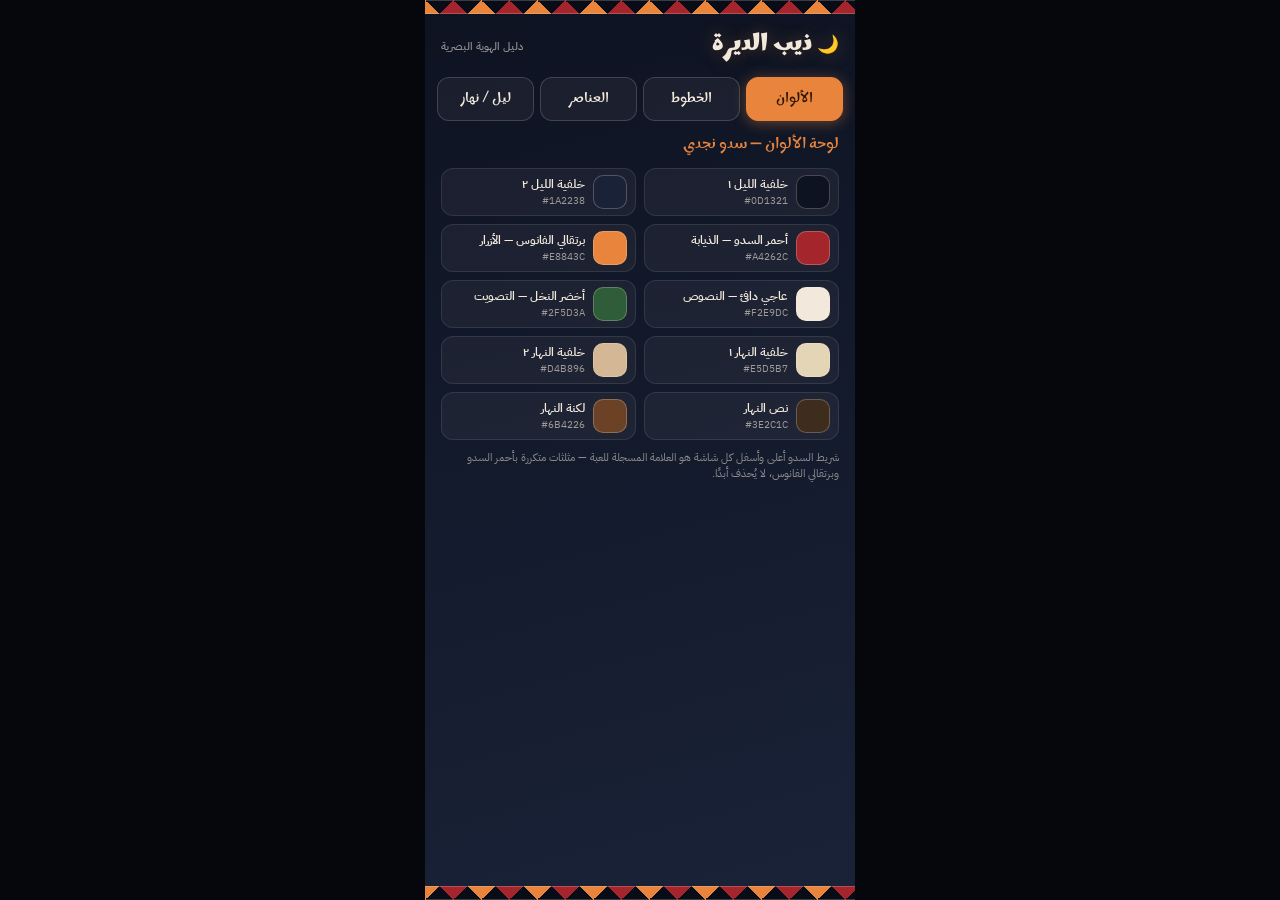
<file: styleguide.html>
<!DOCTYPE html>
<html dir="rtl" lang="ar">
<head>
<meta charset="UTF-8">
<meta name="viewport" content="width=device-width, initial-scale=1, viewport-fit=cover">
<title>ذيب الديرة — دليل الهوية البصرية</title>
<link rel="preconnect" href="https://fonts.googleapis.com">
<link rel="preconnect" href="https://fonts.gstatic.com" crossorigin>
<link href="https://fonts.googleapis.com/css2?family=Marhey:wght@300..700&family=IBM+Plex+Sans+Arabic:wght@400;500;600;700&display=swap" rel="stylesheet">
<style>
  :root {
    /* Night (default) */
    --bg-night-1: #0D1321;  --bg-night-2: #1A2238;
    --accent-danger: #A4262C;   /* Sadu red — wolves, death */
    --accent-cta: #E8843C;      /* lantern orange — buttons */
    --text-main: #F2E9DC;       /* warm ivory */
    /* Day */
    --bg-day-1: #E5D5B7;  --bg-day-2: #D4B896;
    --day-text: #3E2C1C;  --accent-day: #6B4226;
    --accent-vote: #2F5D3A;     /* palm green */
  }

  * { margin: 0; padding: 0; box-sizing: border-box; -webkit-tap-highlight-color: transparent; }

  html, body { height: 100%; }
  body {
    background: #05070D;
    display: flex;
    justify-content: center;
    font-family: 'IBM Plex Sans Arabic', system-ui, sans-serif;
    color: var(--text-main);
    overflow: hidden;
  }

  /* ===== App frame: 100dvh, zero scroll ===== */
  .app {
    width: min(100vw, 430px);
    height: 100dvh;
    display: flex;
    flex-direction: column;
    overflow: hidden;
    background: linear-gradient(165deg, var(--bg-night-1), var(--bg-night-2));
    padding-top: env(safe-area-inset-top);
    padding-bottom: env(safe-area-inset-bottom);
  }

  /* ===== Sadu strip — the brand mark, top & bottom of every screen ===== */
  .sadu-strip {
    flex: none;
    height: 14px;
    background-color: #080C16;
    background-image:
      conic-gradient(from 135deg at 50% 0%, var(--accent-danger) 90deg, transparent 90deg),
      conic-gradient(from 135deg at 50% 0%, var(--accent-cta) 90deg, transparent 90deg);
    background-size: 56px 100%, 56px 100%;
    background-position: 0 0, 28px 0;
    background-repeat: repeat-x;
    box-shadow: inset 0 1px 0 rgba(242,233,220,.22), inset 0 -1px 0 rgba(242,233,220,.22);
  }
  .sadu-strip.flip { transform: scaleY(-1); }

  /* ===== Header ===== */
  header {
    flex: none;
    display: flex;
    align-items: baseline;
    justify-content: space-between;
    padding: 10px 16px 6px;
  }
  .logo {
    font-family: 'Marhey', 'IBM Plex Sans Arabic', sans-serif;
    font-weight: 700;
    font-size: 1.5rem;
    color: var(--text-main);
    text-shadow: 0 0 18px rgba(232,132,60,.35);
  }
  .logo .moon { font-size: 1.1rem; }
  header small { font-size: .7rem; opacity: .6; font-weight: 500; }

  /* ===== Tabs ===== */
  nav {
    flex: none;
    display: flex;
    gap: 6px;
    padding: 6px 12px 10px;
  }
  .tab {
    flex: 1;
    min-height: 44px;
    border: 1px solid rgba(242,233,220,.18);
    background: rgba(242,233,220,.05);
    color: var(--text-main);
    border-radius: 12px;
    font-family: 'Marhey', sans-serif;
    font-size: .85rem;
    cursor: pointer;
    transition: background .2s, color .2s;
  }
  .tab.active {
    background: var(--accent-cta);
    border-color: var(--accent-cta);
    color: #2A1505;
    box-shadow: 0 2px 14px rgba(232,132,60,.4);
  }

  /* ===== Panels ===== */
  main { flex: 1; min-height: 0; padding: 0 16px 12px; display: flex; }
  .panel { display: none; flex: 1; min-height: 0; flex-direction: column; gap: 10px; }
  .panel.active { display: flex; }
  .section-title {
    font-family: 'Marhey', sans-serif;
    font-size: .95rem;
    color: var(--accent-cta);
  }
  .hint { font-size: .68rem; opacity: .55; line-height: 1.5; }

  /* ----- 1) Colors ----- */
  .swatches { display: grid; grid-template-columns: 1fr 1fr; gap: 8px; }
  .swatch {
    display: flex; align-items: center; gap: 8px;
    background: rgba(242,233,220,.05);
    border: 1px solid rgba(242,233,220,.1);
    border-radius: 12px;
    padding: 6px 8px;
  }
  .swatch .chip {
    flex: none; width: 34px; height: 34px; border-radius: 10px;
    border: 1px solid rgba(242,233,220,.25);
  }
  .swatch b { display: block; font-size: .72rem; font-weight: 600; }
  .swatch span { display: block; font-size: .62rem; opacity: .6; direction: ltr; text-align: right; }

  /* ----- 2) Fonts ----- */
  .font-card {
    background: rgba(242,233,220,.05);
    border: 1px solid rgba(242,233,220,.1);
    border-radius: 16px;
    padding: 12px 14px;
    box-shadow: inset 0 0 28px rgba(232,132,60,.06);
  }
  .font-card .label { font-size: .65rem; opacity: .55; margin-bottom: 4px; }
  .marhey-xl {
    font-family: 'Marhey', sans-serif; font-weight: 700; font-size: 2.1rem;
    line-height: 1.3; text-shadow: 0 0 22px rgba(232,132,60,.3);
  }
  .marhey-md { font-family: 'Marhey', sans-serif; font-weight: 500; font-size: 1.15rem; line-height: 1.6; }
  .plex-body { font-size: .85rem; line-height: 1.9; }
  .weights { display: flex; gap: 14px; margin-top: 6px; font-size: .8rem; }
  .weights .w4 { font-weight: 400; } .weights .w5 { font-weight: 500; } .weights .w7 { font-weight: 700; }

  /* ----- 3) Components ----- */
  .btn {
    min-height: 48px;
    border-radius: 14px;
    border: none;
    font-family: 'Marhey', sans-serif;
    font-size: 1.1rem;
    cursor: pointer;
    padding: 0 24px;
    width: 100%;
    transition: transform .1s ease, filter .2s;
  }
  .btn:active { transform: scale(.97); }
  .btn-primary {
    background: linear-gradient(180deg, #F09549, #D9722B);
    color: #2A1505;
    box-shadow: 0 4px 20px rgba(232,132,60,.4), inset 0 1px 0 rgba(255,255,255,.3);
  }
  .btn-secondary {
    background: transparent;
    color: var(--text-main);
    border: 1.5px solid rgba(242,233,220,.4);
  }
  .player-card {
    display: flex; align-items: center; gap: 12px;
    background: rgba(242,233,220,.06);
    border: 1px solid rgba(242,233,220,.14);
    border-radius: 16px;
    padding: 10px 14px;
    box-shadow: inset 0 0 26px rgba(232,132,60,.08); /* lantern inner glow */
  }
  .avatar {
    flex: none; width: 44px; height: 44px; border-radius: 50%;
    display: grid; place-items: center; font-size: 22px;
    background: radial-gradient(circle at 35% 30%, #2A3552, #161E33);
    border: 1px solid rgba(232,132,60,.4);
  }
  .player-card b { font-size: .95rem; font-weight: 600; flex: 1; }
  .presence { flex: none; width: 10px; height: 10px; border-radius: 50%; background: #3BAA5D; box-shadow: 0 0 8px #3BAA5D; }
  .player-card small { font-size: .65rem; opacity: .6; }
  .badges { display: flex; gap: 8px; }
  .badge {
    font-size: .72rem; font-weight: 600;
    padding: 6px 12px; border-radius: 999px;
    border: 1px solid rgba(242,233,220,.2);
    background: rgba(242,233,220,.06);
  }
  .badge.danger { background: rgba(164,38,44,.25); border-color: var(--accent-danger); }
  .badge.vote { background: rgba(47,93,58,.3); border-color: var(--accent-vote); }

  /* ----- 4) Night / Day + transition ----- */
  .stage {
    position: relative; flex: 1; min-height: 0;
    border-radius: 18px; overflow: hidden;
    border: 1px solid rgba(242,233,220,.15);
  }
  .phase {
    position: absolute; inset: 0;
    display: flex; flex-direction: column; align-items: center; justify-content: center;
    gap: 12px; padding: 16px; text-align: center;
    transition: opacity 1.5s ease; /* the signature 1.5s cross-fade */
  }
  .phase .big { font-size: 2.2rem; }
  .phase h3 { font-family: 'Marhey', sans-serif; font-size: 1.25rem; font-weight: 600; }
  .phase-night {
    background: linear-gradient(170deg, var(--bg-night-1), var(--bg-night-2));
    color: var(--text-main); opacity: 1;
  }
  .phase-day {
    background: linear-gradient(170deg, var(--bg-day-1), var(--bg-day-2));
    color: var(--day-text); opacity: 0;
  }
  .stage.is-day .phase-night { opacity: 0; }
  .stage.is-day .phase-day { opacity: 1; }
  .phase-card {
    border-radius: 14px; padding: 10px 18px; font-size: .85rem; line-height: 1.7;
  }
  .phase-night .phase-card {
    background: rgba(242,233,220,.07);
    border: 1px solid rgba(232,132,60,.35);
    box-shadow: inset 0 0 30px rgba(232,132,60,.12), 0 0 24px rgba(232,132,60,.1);
  }
  .phase-day .phase-card {
    background: rgba(62,44,28,.08);
    border: 1px solid var(--accent-day);
  }
  .phase-day .death { color: var(--accent-danger); font-weight: 700; }
  .vote-chip {
    display: inline-block; padding: 6px 14px; border-radius: 999px;
    background: var(--accent-vote); color: var(--text-main);
    font-size: .75rem; font-weight: 600;
  }
</style>
</head>
<body>
<div class="app">
  <div class="sadu-strip"></div>

  <header>
    <div class="logo"><span class="moon">🌙</span> ذيب الديرة</div>
    <small>دليل الهوية البصرية</small>
  </header>

  <nav>
    <button class="tab active" data-panel="p-colors">الألوان</button>
    <button class="tab" data-panel="p-fonts">الخطوط</button>
    <button class="tab" data-panel="p-comp">العناصر</button>
    <button class="tab" data-panel="p-phase">ليل / نهار</button>
  </nav>

  <main>
    <!-- ===== 1) Colors ===== -->
    <section class="panel active" id="p-colors">
      <div class="section-title">لوحة الألوان — سدو نجدي</div>
      <div class="swatches">
        <div class="swatch"><div class="chip" style="background:#0D1321"></div><div><b>خلفية الليل ١</b><span>#0D1321</span></div></div>
        <div class="swatch"><div class="chip" style="background:#1A2238"></div><div><b>خلفية الليل ٢</b><span>#1A2238</span></div></div>
        <div class="swatch"><div class="chip" style="background:#A4262C"></div><div><b>أحمر السدو — الذيابة</b><span>#A4262C</span></div></div>
        <div class="swatch"><div class="chip" style="background:#E8843C"></div><div><b>برتقالي الفانوس — الأزرار</b><span>#E8843C</span></div></div>
        <div class="swatch"><div class="chip" style="background:#F2E9DC"></div><div><b>عاجي دافئ — النصوص</b><span>#F2E9DC</span></div></div>
        <div class="swatch"><div class="chip" style="background:#2F5D3A"></div><div><b>أخضر النخل — التصويت</b><span>#2F5D3A</span></div></div>
        <div class="swatch"><div class="chip" style="background:#E5D5B7"></div><div><b>خلفية النهار ١</b><span>#E5D5B7</span></div></div>
        <div class="swatch"><div class="chip" style="background:#D4B896"></div><div><b>خلفية النهار ٢</b><span>#D4B896</span></div></div>
        <div class="swatch"><div class="chip" style="background:#3E2C1C"></div><div><b>نص النهار</b><span>#3E2C1C</span></div></div>
        <div class="swatch"><div class="chip" style="background:#6B4226"></div><div><b>لكنة النهار</b><span>#6B4226</span></div></div>
      </div>
      <div class="hint">شريط السدو أعلى وأسفل كل شاشة هو العلامة المسجلة للعبة — مثلثات متكررة بأحمر السدو وبرتقالي الفانوس، لا يُحذف أبدًا.</div>
    </section>

    <!-- ===== 2) Fonts ===== -->
    <section class="panel" id="p-fonts">
      <div class="section-title">الخطوط</div>
      <div class="font-card">
        <div class="label">Marhey — للعناوين والشعار</div>
        <div class="marhey-xl">ذيب الديرة 🐺</div>
        <div class="marhey-md">صباح أليم يا أهل الديرة…</div>
      </div>
      <div class="font-card">
        <div class="label">IBM Plex Sans Arabic — للنصوص</div>
        <p class="plex-body">العرّاف يفتح عينه كل ليلة ويشيّك على واحد من أهل الديرة، والحكيم يحمي اللي يحس عليه الخطر. أما الذيب… الذيب يصيد بصمت.</p>
        <div class="weights"><span class="w4">عادي ٤٠٠</span><span class="w5">وسط ٥٠٠</span><span class="w7">غامق ٧٠٠</span></div>
      </div>
      <div class="hint">الاتجاه RTL دائمًا، والأرقام لاتينية مقبولة. لا أبيض صارخ — النص عاجي دافئ.</div>
    </section>

    <!-- ===== 3) Components ===== -->
    <section class="panel" id="p-comp">
      <div class="section-title">الأزرار والبطاقات</div>
      <button class="btn btn-primary">ابدأ اللعبة 🐺</button>
      <button class="btn btn-secondary">انسخ كود الديرة</button>
      <div class="player-card">
        <div class="avatar">🐪</div>
        <b>أبو فهد</b>
        <small>متصل</small>
        <div class="presence"></div>
      </div>
      <div class="badges">
        <span class="badge">🛋 مجلس</span>
        <span class="badge">🌐 أونلاين</span>
        <span class="badge danger">🐺 ذيب</span>
        <span class="badge vote">🗳 صوّت</span>
      </div>
      <div class="hint">كل الأزرار بارتفاع ٤٨ بكسل على الأقل. بطاقات الليل لها توهّج داخلي خفيف — إحساس الفانوس.</div>
    </section>

    <!-- ===== 4) Night / Day + transition ===== -->
    <section class="panel" id="p-phase">
      <div class="stage" id="stage">
        <div class="phase phase-night">
          <div class="big">🌙</div>
          <h3>الليل نزل على الديرة</h3>
          <div class="phase-card">نايم 😴<br>لا تسوّي صوت، خلّ أهل الأدوار يشتغلون</div>
        </div>
        <div class="phase phase-day">
          <div class="big">☀️</div>
          <h3>صباح أليم يا أهل الديرة…</h3>
          <div class="phase-card">فقدنا <span class="death">أبو فهد 🐪</span> الليلة<br>وكان من أهل الديرة 🏠</div>
          <span class="vote-chip">🗳 وقت النقاش والتصويت</span>
        </div>
      </div>
      <button class="btn btn-primary" id="phaseToggle">بدّل الليل / النهار</button>
      <div class="hint">الانتقال المميز للعبة: تلاشي متقاطع كامل الشاشة خلال ١.٥ ثانية مع صوت (ديك للصباح، عواء لليل).</div>
    </section>
  </main>

  <div class="sadu-strip flip"></div>
</div>

<script>
  // Tabs (deep-linkable: #p-colors / #p-fonts / #p-comp / #p-phase / #p-phase:day)
  const tabs = [...document.querySelectorAll('.tab')];
  const panels = [...document.querySelectorAll('.panel')];
  const stage = document.getElementById('stage');

  function showTab(id) {
    if (!document.getElementById(id)) return;
    tabs.forEach(t => t.classList.toggle('active', t.dataset.panel === id));
    panels.forEach(p => p.classList.toggle('active', p.id === id));
  }
  tabs.forEach(tab => tab.addEventListener('click', () => {
    history.replaceState(null, '', '#' + tab.dataset.panel);
    showTab(tab.dataset.panel);
  }));

  // Phase transition demo (1.5s cross-fade)
  document.getElementById('phaseToggle').addEventListener('click', () => {
    stage.classList.toggle('is-day');
  });

  function applyHash() {
    const [id, mod] = location.hash.slice(1).split(':');
    if (id) showTab(id);
    stage.classList.toggle('is-day', mod === 'day');
  }
  addEventListener('hashchange', applyHash);
  applyHash();
</script>
</body>
</html>
</file>
